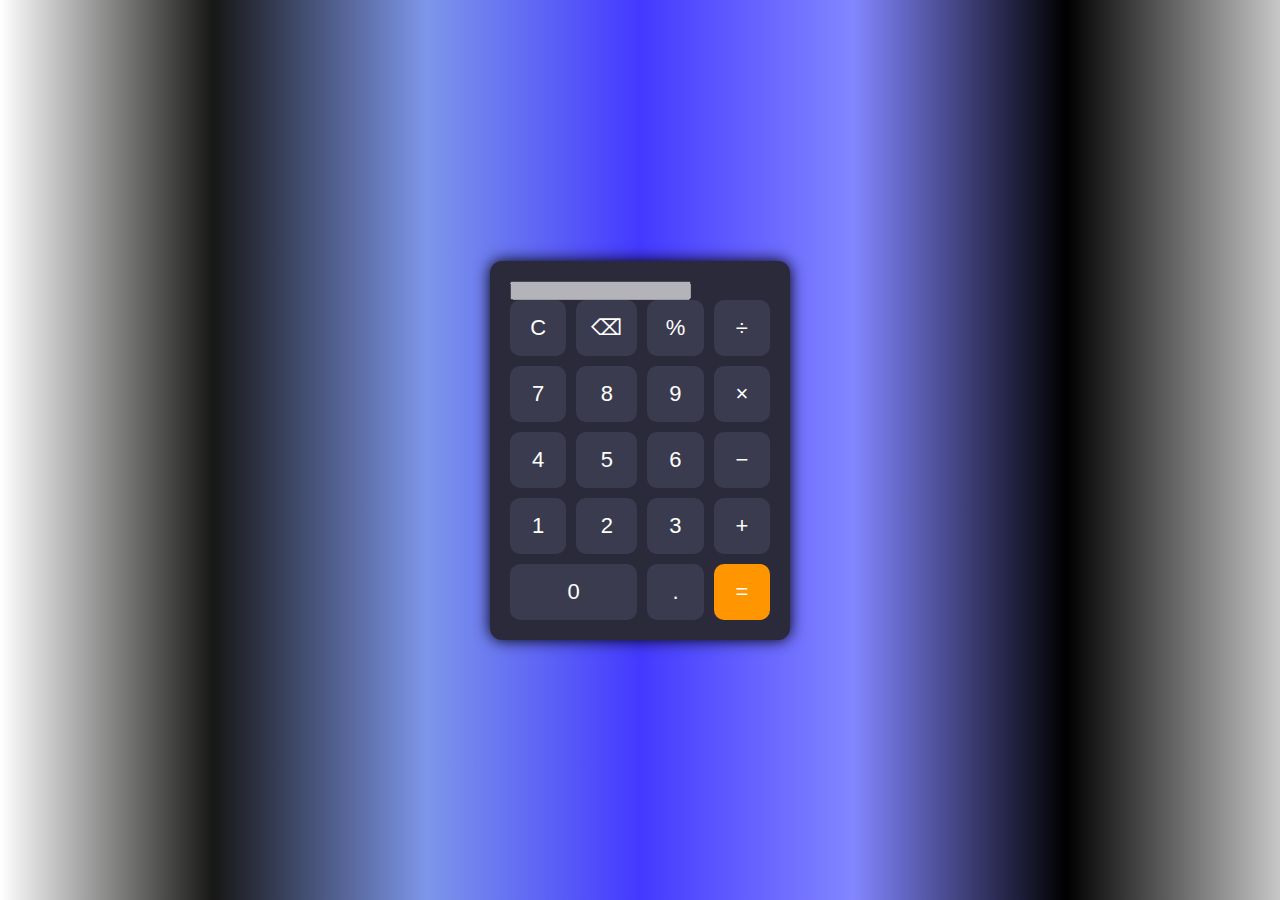
<file: calculadora.html>
<!DOCTYPE html>
<html lang="es">
<head>
    <meta charset="UTF-8">
    <meta name="viewport" content="width=device-width, initial-scale=1.0">
    <title>Calculadora</title>
    <link rel="stylesheet" href="styles.css">
</head>
<body>

<div class="calculator">
    <input type="text" class="pantalla" id="pantalla" disabled>

    <div class="buttons">
        <button onclick="clearpantalla()">C</button>
        <button onclick="eliminar()">⌫</button>
        <button onclick="appendValue('%')">%</button>
        <button onclick="appendValue('/')">÷</button>

        <button onclick="appendValue('7')">7</button>
        <button onclick="appendValue('8')">8</button>
        <button onclick="appendValue('9')">9</button>
        <button onclick="appendValue('*')">×</button>

        <button onclick="appendValue('4')">4</button>
        <button onclick="appendValue('5')">5</button>
        <button onclick="appendValue('6')">6</button>
        <button onclick="appendValue('-')">−</button>

        <button onclick="appendValue('1')">1</button>
        <button onclick="appendValue('2')">2</button>
        <button onclick="appendValue('3')">3</button>
        <button onclick="appendValue('+')">+</button>

        <button onclick="appendValue('0')" class="cero">0</button>
        <button onclick="appendValue('.')">.</button>
        <button onclick="calcular()">=</button>
    </div>
</div>

<script src="calculadora.js"></script>
</body>
</html>
</file>
<file: styles.css>
* {
    margin: 0;
    padding: 0;
    box-sizing: border-box;
    font-family: Arial, sans-serif;
}

body {
    display: flex;
    justify-content: center;
    align-items: center;
    height: 100vh;
    background: linear-gradient(90deg, rgba(0, 0, 0, 0), rgb(23, 23, 22), rgba(75, 110, 225, 0.721), rgba(13, 0, 255, 0.776), rgba(102, 107, 255, 0.817), rgb(0, 0, 0), rgba(1, 1, 1, 0.219));
}

.calculator {
    width: 300px;
    background: #2a2a3b;
    padding: 20px;
    border-radius: 12px;
    box-shadow: 0px 0px 15px #000;
}

.display {
    width: 100%;
    height: 60px;
    background: #000;
    color: rgb(255, 255, 255);
    font-size: 28px;
    text-align: right;
    padding: 10px;
    border-radius: 8px;
    margin-bottom: 15px;
    border: none;
}

.buttons {
    display: grid;
    grid-template-columns: repeat(4, 1fr);
    gap: 10px;
}

button {
    background: #3b3b4f;
    color: #fff;
    font-size: 22px;
    padding: 15px;
    border-radius: 10px;
    border: none;
    cursor: pointer;
    transition: .2s;
}

button:hover {
    background: #54546d;
}

.cero {
    grid-column: span 2;
}

button:last-child {
    background: #ff9500;
}

button:last-child:hover {
    background: #d98200;
}
</file>
